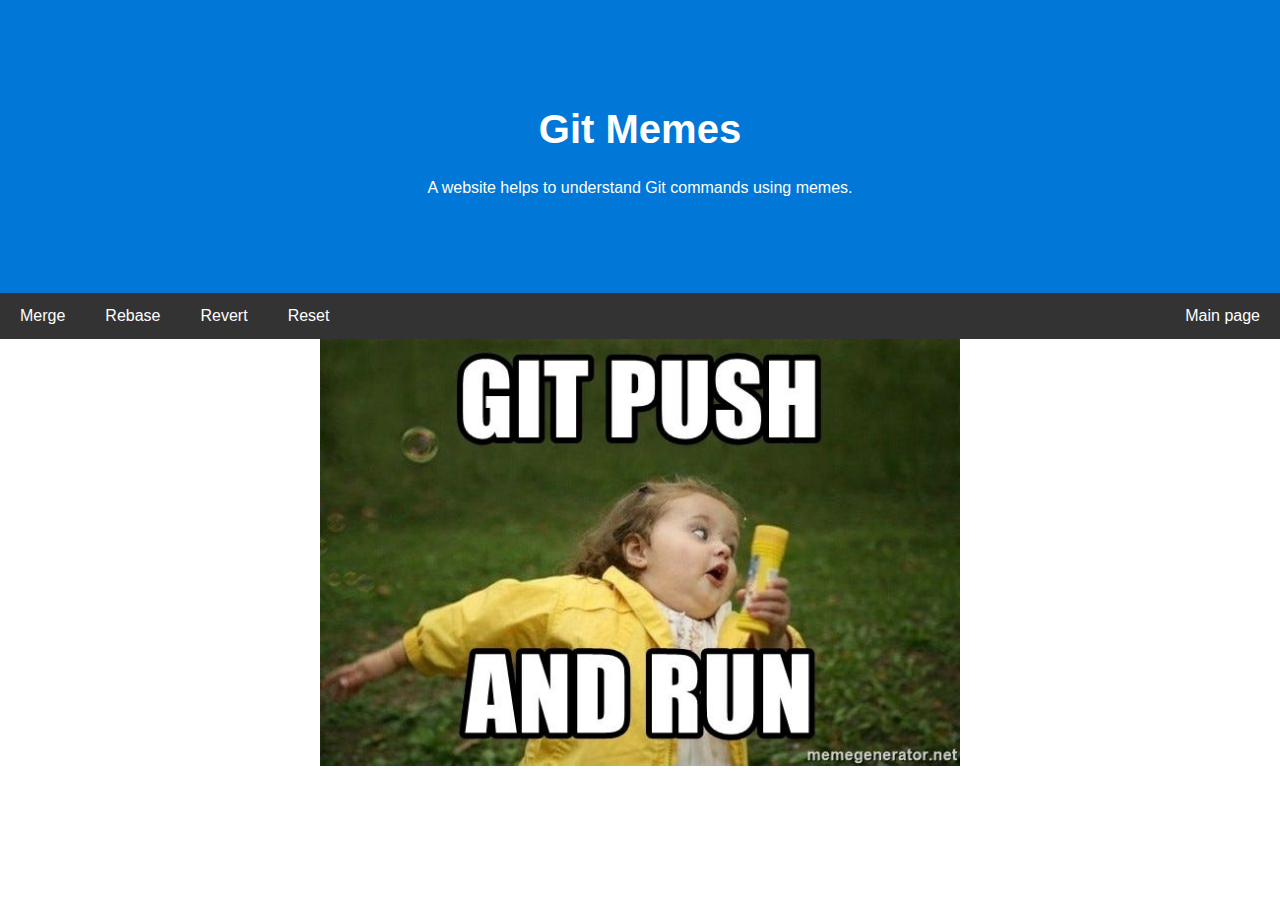
<file: index.html>
<!DOCTYPE html>
<html lang="en">
	<head>
		<title>Git Memes</title>
		<meta charset="UTF-8" />
		<meta name="viewport" content="width=device-width, initial-scale=1" />
		<link rel="stylesheet" href="./styles/index.css" />
	</head>
	<body>
		<div class="header">
			<h1>Git Memes</h1>
			<p>A website helps to understand Git commands using memes.</p>
		</div>

		<div class="navbar">
			<a href="merge.html">Merge</a>
			<a href="rebase.html">Rebase</a>
			<a href="revert.html">Revert</a>
			<a href="reset.html">Reset</a>
			<a href="index.html" class="right">Main page</a>
		</div>

		<img
			src="image/0_VSZq3UwnAF3fhrh_.jpg"
			alt="Real version control"
			class="center"
		/>
	</body>
</html>
</file>
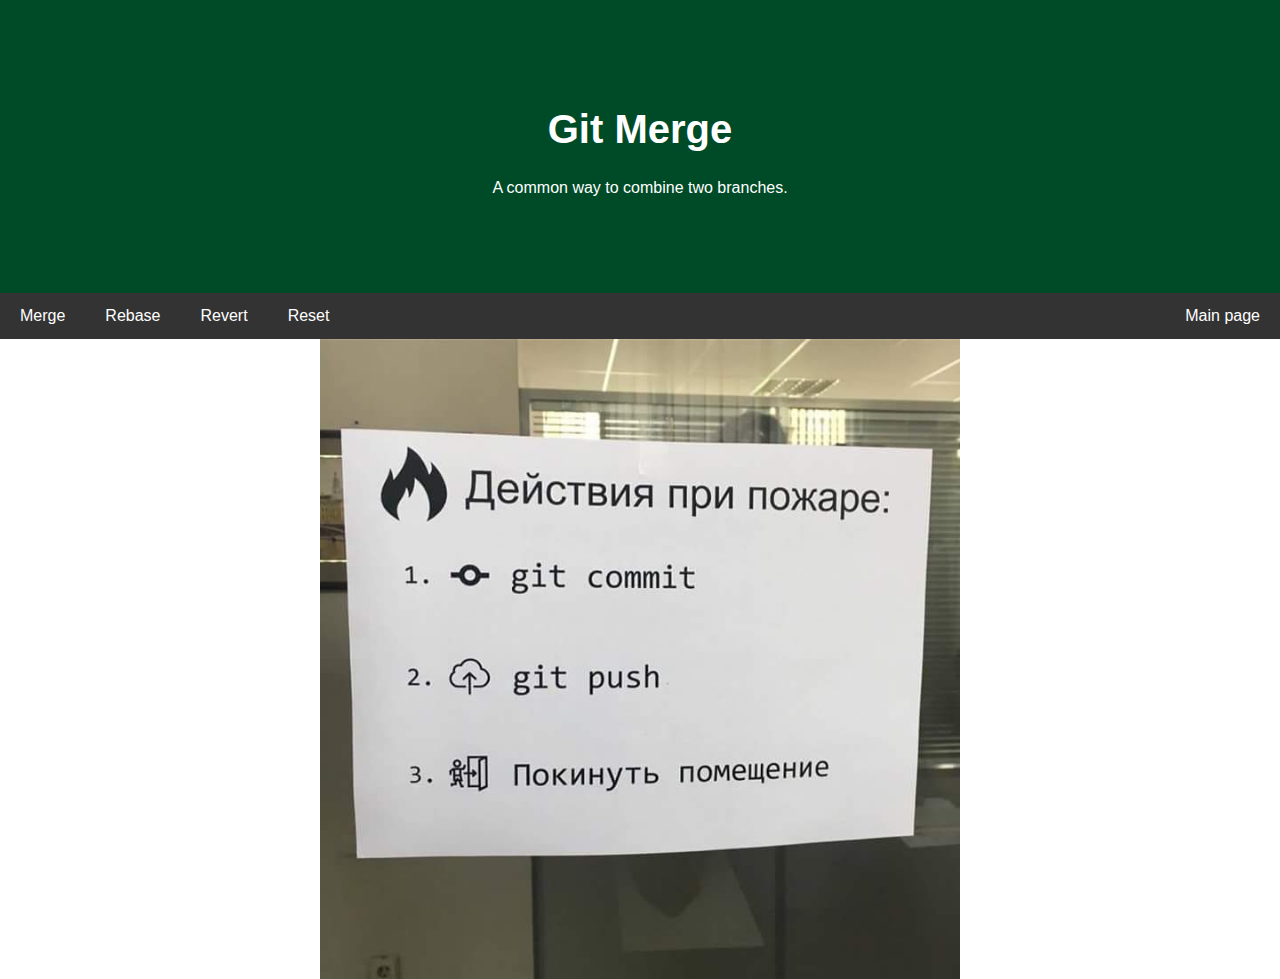
<file: merge.html>
<!DOCTYPE html>
<html lang="en">
	<head>
		<title>Git Merge</title>
		<meta charset="UTF-8" />
		<meta name="viewport" content="width=device-width, initial-scale=1" />
		<link rel="stylesheet" href="./styles/merge.css" />
	</head>
	<body>
		<div class="header">
			<h1>Git Merge</h1>
			<p>A common way to combine two branches.</p>
		</div>

		<div class="navbar">
			<a href="merge.html">Merge</a>
			<a href="rebase.html">Rebase</a>
			<a href="revert.html">Revert</a>
			<a href="reset.html">Reset</a>
			<a href="index.html" class="right">Main page</a>
		</div>

		<img src="image/conflicts.jpeg" alt="Git merge" class="center" />
	</body>
</html>
</file>
<file: styles/index.css>
body {
	font-family: Arial, Helvetica, sans-serif;
	margin: 0;
}

/* Style the header */
.header {
	padding: 80px;
	text-align: center;
	background: #0177d7;
	color: white;
}

/* Increase the font size of the h1 element */
.header h1 {
	font-size: 40px;
}

/* Style the top navigation bar */
.navbar {
	overflow: hidden;
	background-color: #333;
}

/* Style the navigation bar links */
.navbar a {
	float: left;
	display: block;
	color: white;
	text-align: center;
	padding: 14px 20px;
	text-decoration: none;
}

/* Right-aligned link */
.navbar a.right {
	float: right;
}

/* Change color on hover */
.navbar a:hover {
	background-color: #ddd;
	color: black;
}

/* Center image */
.center {
	display: block;
	margin-left: auto;
	margin-right: auto;
	width: 50%;
}
</file>
<file: styles/merge.css>
body {
	font-family: Arial, Helvetica, sans-serif;
	margin: 0;
}

/* Style the header */
.header {
	padding: 80px;
	text-align: center;
	background: #004b27;
	color: white;
}

/* Increase the font size of the h1 element */
.header h1 {
	font-size: 40px;
}

/* Style the top navigation bar */
.navbar {
	overflow: hidden;
	background-color: #333;
}

/* Style the navigation bar links */
.navbar a {
	float: left;
	display: block;
	color: white;
	text-align: center;
	padding: 14px 20px;
	text-decoration: none;
}

/* Right-aligned link */
.navbar a.right {
	float: right;
}

/* Change color on hover */
.navbar a:hover {
	background-color: #ddd;
	color: black;
}

/* Center image */
.center {
	display: block;
	margin-left: auto;
	margin-right: auto;
	width: 50%;
}
</file>
